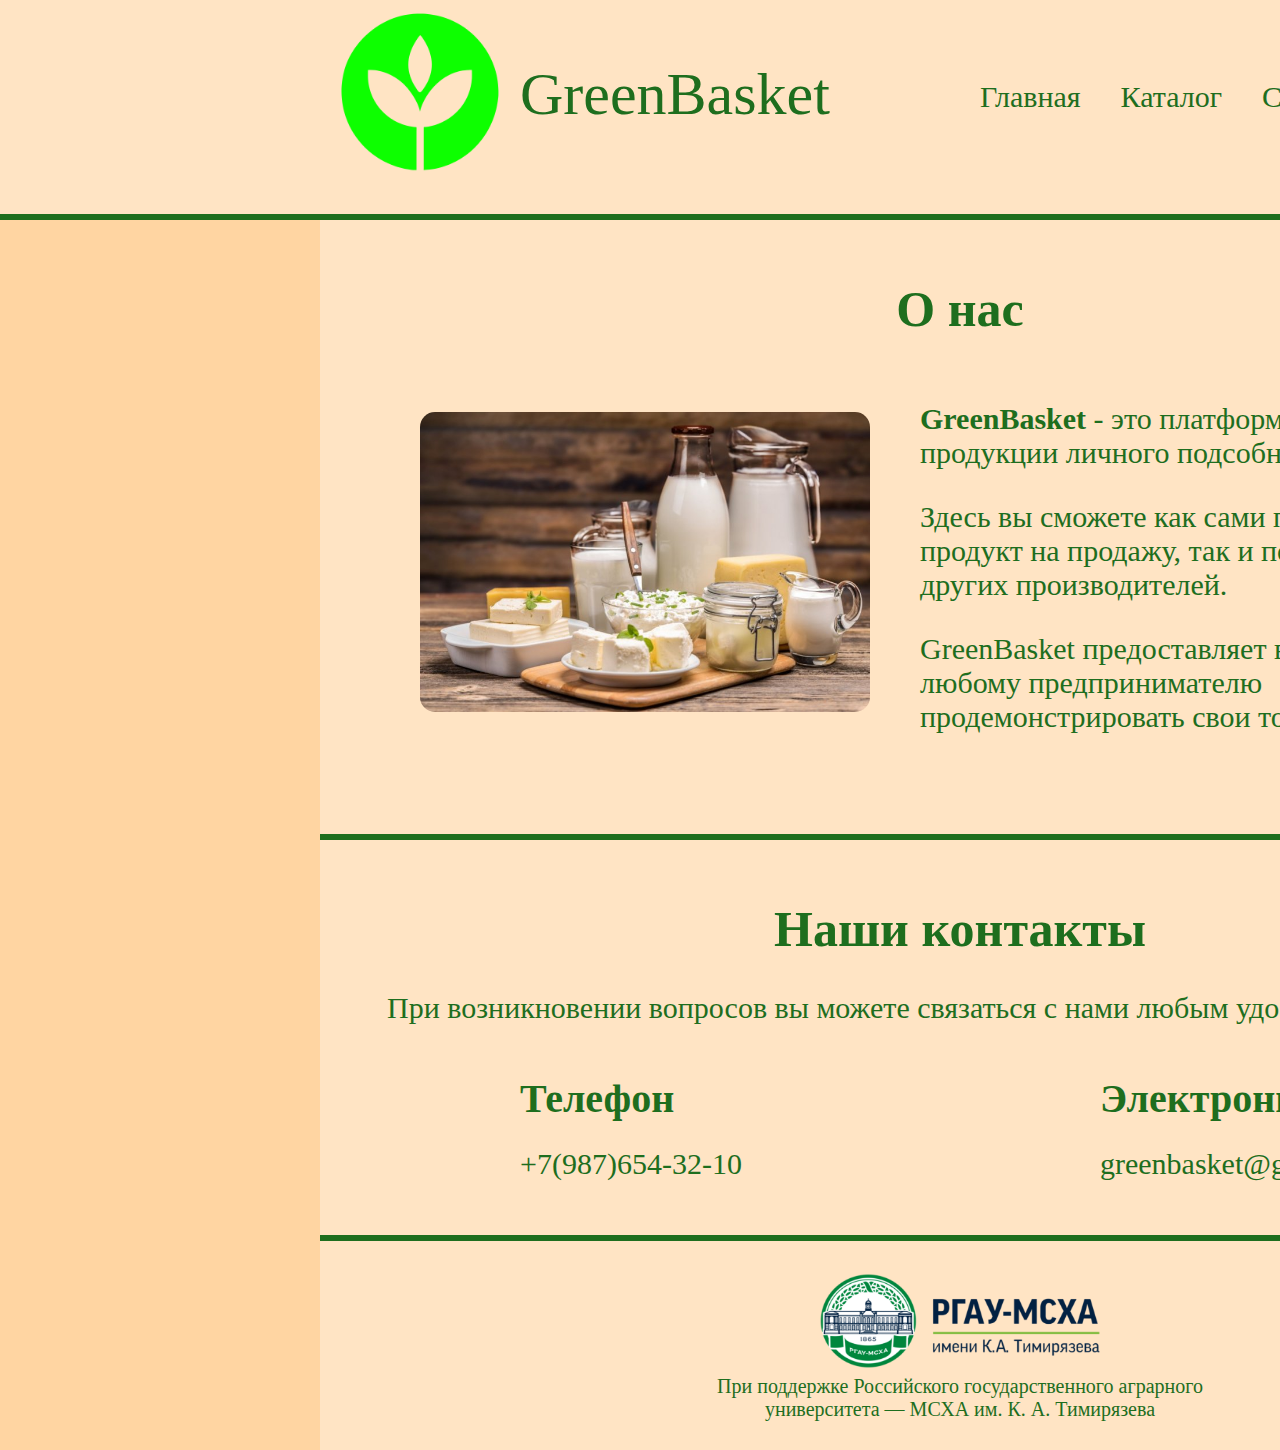
<file: index.html>
<!DOCTYPE html>
<html lang="en">
<head>
    <meta charset="UTF-8">
    <meta name="viewport" content="width=device-width, initial-scale=1.0">
    <title>GreenBasket</title>
    <link rel="stylesheet" href="style.css">
</head>
<body>
    <div class="headerback"></div>
    <div class="main">
        <header>
            <div class="header">
                <div class="logo">
                    <img class="logotype" src="image/greenbasket.png" alt="">
                </div>
                <p class="name">GreenBasket</p>
                <ul class="menu">
                    <li class="menuli"><a href="index.html">Главная</a></li>
                    <li class="menuli"><a href="goods.html">Каталог</a></li>
                    <li class="menuli"><a href="coop.html">Сотрудничество</a></li>
                </ul>
            </div>
            <hr class="headerhr">
        </header>
        <center><b><h1 class="about">О нас</h1></b></center>
        <div class="aboutblock">
            <img src="image/milk.jpg" alt="" class="milkimg">
            <div class="aboutp">
                <p style="padding-bottom: 30px;"><b>GreenBasket</b> - это платформа для реализации продукции личного подсобного хозяйства.</p>
                <p style="padding-bottom: 30px;">Здесь вы сможете как сами предложить свой продукт на продажу, так и посмотреть товары других производителей.</p>
                <p>GreenBasket предоставляет возможность любому предпринимателю продемонстрировать свои товары на сайте.</p>
            </div>
        </div>
        <hr>
        <center><b><h1 class="contacts">Наши контакты</h1></b></center>
        <center><p class="contactsp">При возникновении вопросов вы можете связаться с нами любым удобным вам способом</p></center>
        <div class="contactsblock">
            <div class="phone"><b><p style="font-size: 40px;">Телефон </p></b><p style="font-size: 30px; padding-top: 25px;">+7(987)654-32-10</p></div>
            <div class="email"><b><p style="font-size: 40px;">Электронная почта </p></b><p style="font-size: 30px; padding-top: 25px">greenbasket@gmail.com</p></div>
        </div>
        <hr class="footerhr">
        <footer>
            <center><img class="rgau" src="image/rgau.png" alt=""></center>
            <center><p class="rgau">При поддержке Российского государственного аграрного университета — МСХА им. К. А. Тимирязева</p></center>
        </footer>
    </div>
</body>
</html>
</file>
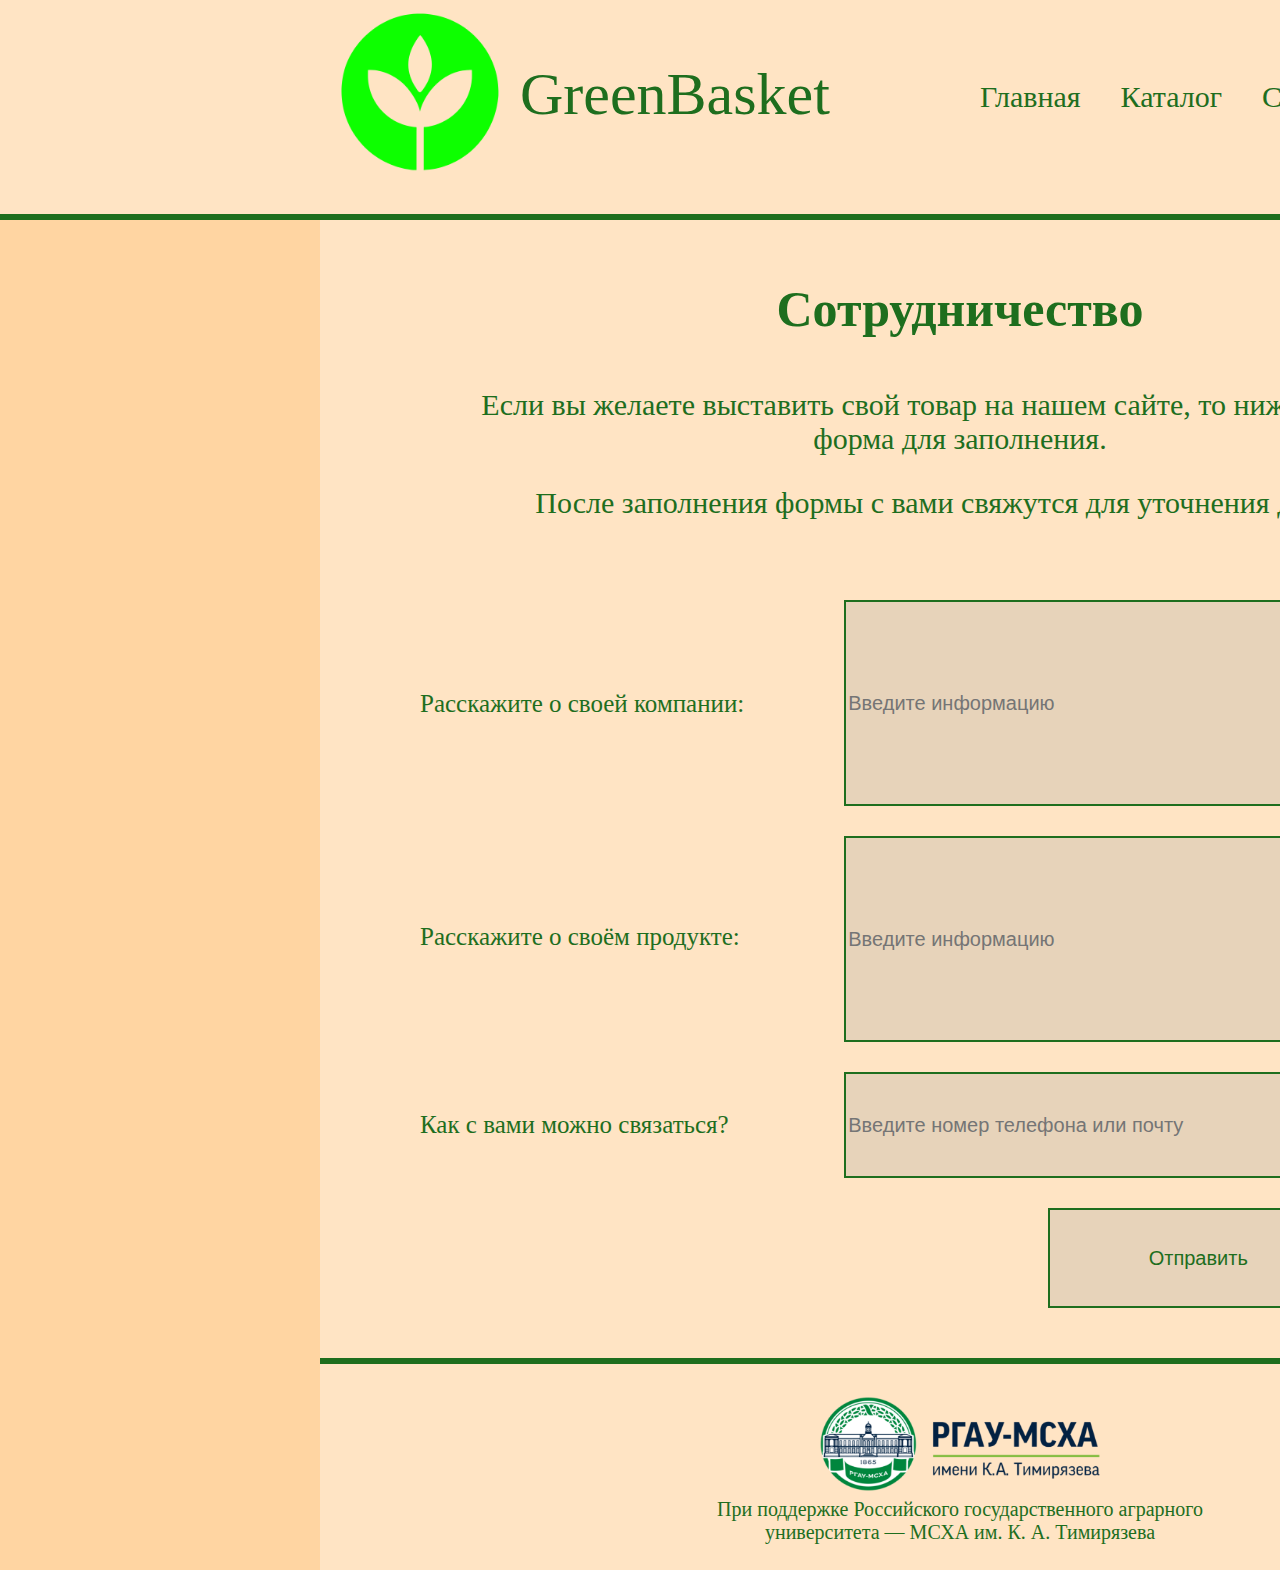
<file: coop.html>
<!DOCTYPE html>
<html lang="en">
<head>
    <meta charset="UTF-8">
    <meta name="viewport" content="width=device-width, initial-scale=1.0">
    <title>Сотрудничество</title>
    <link rel="stylesheet" href="style.css">
</head>
<body>
    <div class="headerback"></div>
    <div class="main2">
        <header>
            <div class="header">
                <div class="logo">
                    <img class="logotype" src="image/greenbasket.png" alt="">
                </div>
                <p class="name">GreenBasket</p>
                <ul class="menu">
                    <li class="menuli"><a href="index.html">Главная</a></li>
                    <li class="menuli"><a href="goods.html">Каталог</a></li>
                    <li class="menuli"><a href="coop.html">Сотрудничество</a></li>
                </ul>
            </div>
            <hr class="headerhr">
        </header>
        <center><b><h1 class="coop">Сотрудничество</h1></b></center>
        <center><p class="coopp">Если вы желаете выставить свой товар на нашем сайте, то ниже приведена форма для заполнения.</p></center>
        <center><p class="coopp">После заполнения формы с вами свяжутся для уточнения деталей.</p></center>
        <div class="inputblock">
            <div class="inputp">
                <p class="inputp">Расскажите о своей компании:</p>
                <p class="inputp">Расскажите о своём продукте:</p>
                <p class="inputpcontacts">Как с вами можно связаться?</p>
            </div>
            <div class="input">
                <input class="input" type="text" id="input1" placeholder="Введите информацию">
                <br>
                <input class="input" type="text" id="input2" placeholder="Введите информацию">
                <br>
                <input class="inputcontacts" type="text" id="input3" placeholder="Введите номер телефона или почту">
                <br>
                <center><button class="inputbutton" onclick="clearInputs()">Отправить</button></center>
            
                <script>
                    function clearInputs() {
                        document.getElementById("input1").value = "";
                        document.getElementById("input2").value = "";
                        document.getElementById("input3").value = "";
                    }
                </script>
            </div>
        </div>
        
        <hr class="footerhr">
        <footer>
            <center><img class="rgau" src="image/rgau.png" alt=""></center>
            <center><p class="rgau">При поддержке Российского государственного аграрного университета — МСХА им. К. А. Тимирязева</p></center>
        </footer>
    </div>
</body>
</html>
</file>
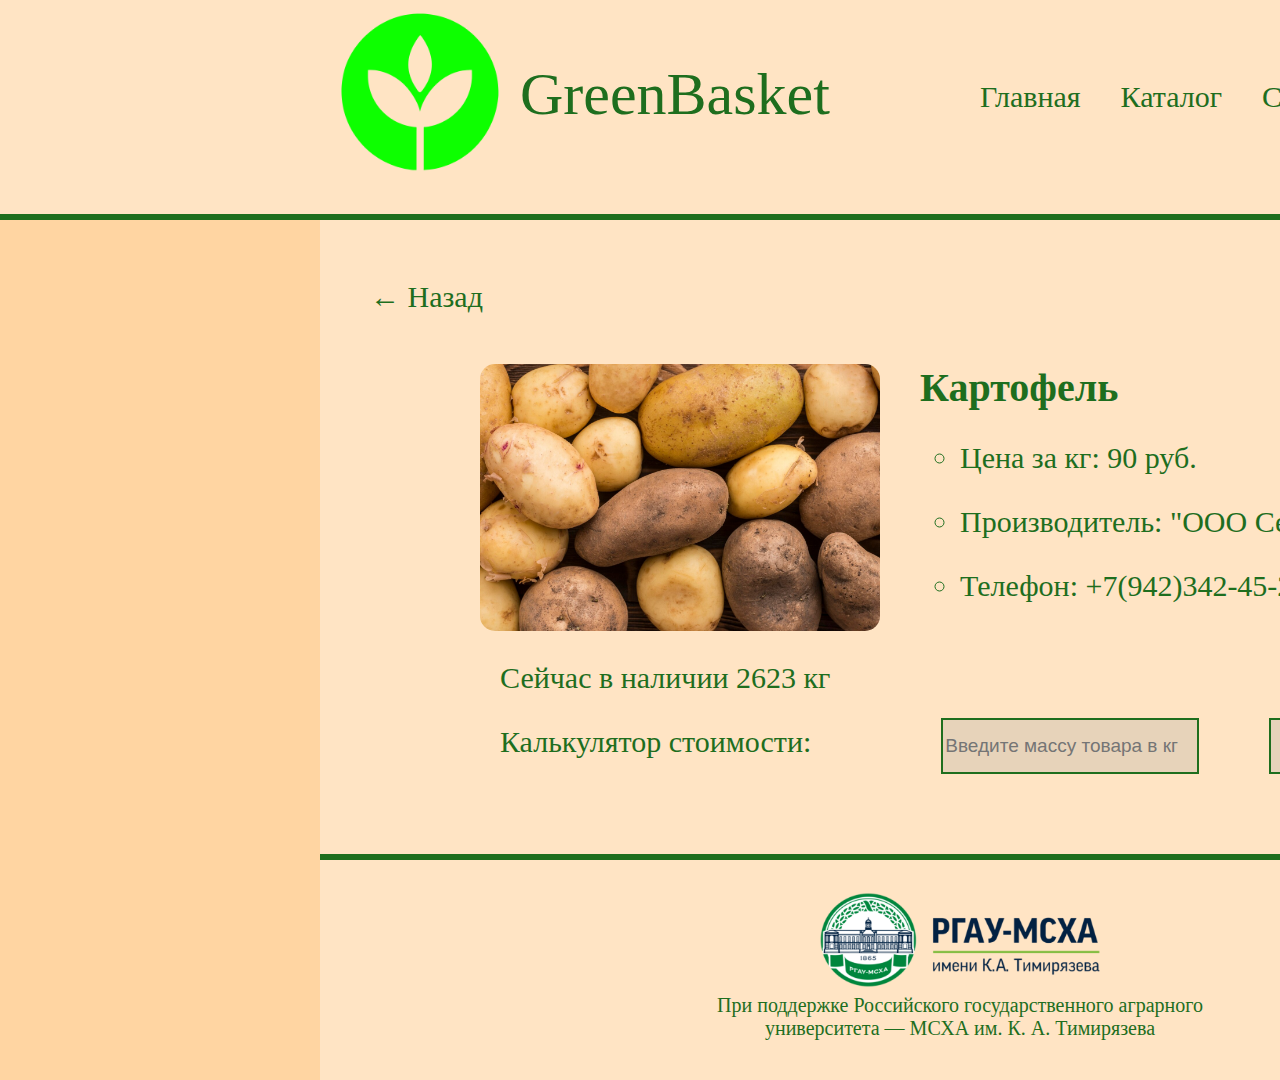
<file: good1.html>
<!DOCTYPE html>
<html lang="en">
<head>
    <meta charset="UTF-8">
    <meta name="viewport" content="width=device-width, initial-scale=1.0">
    <title>GreenBasket</title>
    <link rel="stylesheet" href="style.css">
    <script>
        function saveData() {
            var inputData = document.getElementById("input").value;
            if (inputData < 0 ) {
                alert("Введено некорректное значение");
            }
            if (inputData > 2623) {
                alert("Недостаточно товара на складе");
            }
            if ((inputData >= 0) & (inputData <= 2623)) {
                let count = inputData * 90;
                alert(`Стоимость ${inputData} кг товара равна ${count} руб.`);
            }
        }

    </script>
</head>
<body>
    <div class="headerback"></div>
    <div class="main4">
        <header>
            <div class="header">
                <div class="logo">
                    <img class="logotype" src="image/greenbasket.png" alt="">
                </div>
                <p class="name">GreenBasket</p>
                <ul class="menu">
                    <li class="menuli"><a href="index.html">Главная</a></li>
                    <li class="menuli"><a href="goods.html">Каталог</a></li>
                    <li class="menuli"><a href="coop.html">Сотрудничество</a></li>
                </ul>
            </div>
            <hr class="headerhr">
        </header>
        <a href="javascript:history.back ()" class="back">← Назад</a>
        <ul class="goodblock">
            <li class="goodblockimg">
                <img class="goodblockimg" src="image/patato.jpg" alt="">
            </li>
            <li>
                <div class="goodblocktext">
                    <h1 class="goodinfo">Картофель</h1>
                    <ul>
                        <li class="goodinfo">Цена за кг: 90 руб.</li>
                        <li class="goodinfo">Производитель: "ООО СелТорг"</li>
                        <li class="goodinfo">Телефон: +7(942)342-45-23</li>
                    </ul>
                </div>
            </li>
        </ul>
        <p class="count">Сейчас в наличии 2623 кг</p>
        <ul class="countlist">
            <li>Калькулятор стоимости:</li>
            <li><input class="inputcount" type="number" id="input" placeholder="Введите массу товара в кг"></li>
            <li><button class="buttoncount" onclick="saveData()">Посчитать</button></li>
        </ul>
        <hr class="footerhr">
        <footer>
            <center><img class="rgau" src="image/rgau.png" alt=""></center>
            <center><p class="rgau">При поддержке Российского государственного аграрного университета — МСХА им. К. А. Тимирязева</p></center>
        </footer>
    </div>
</body>
</html>
</file>
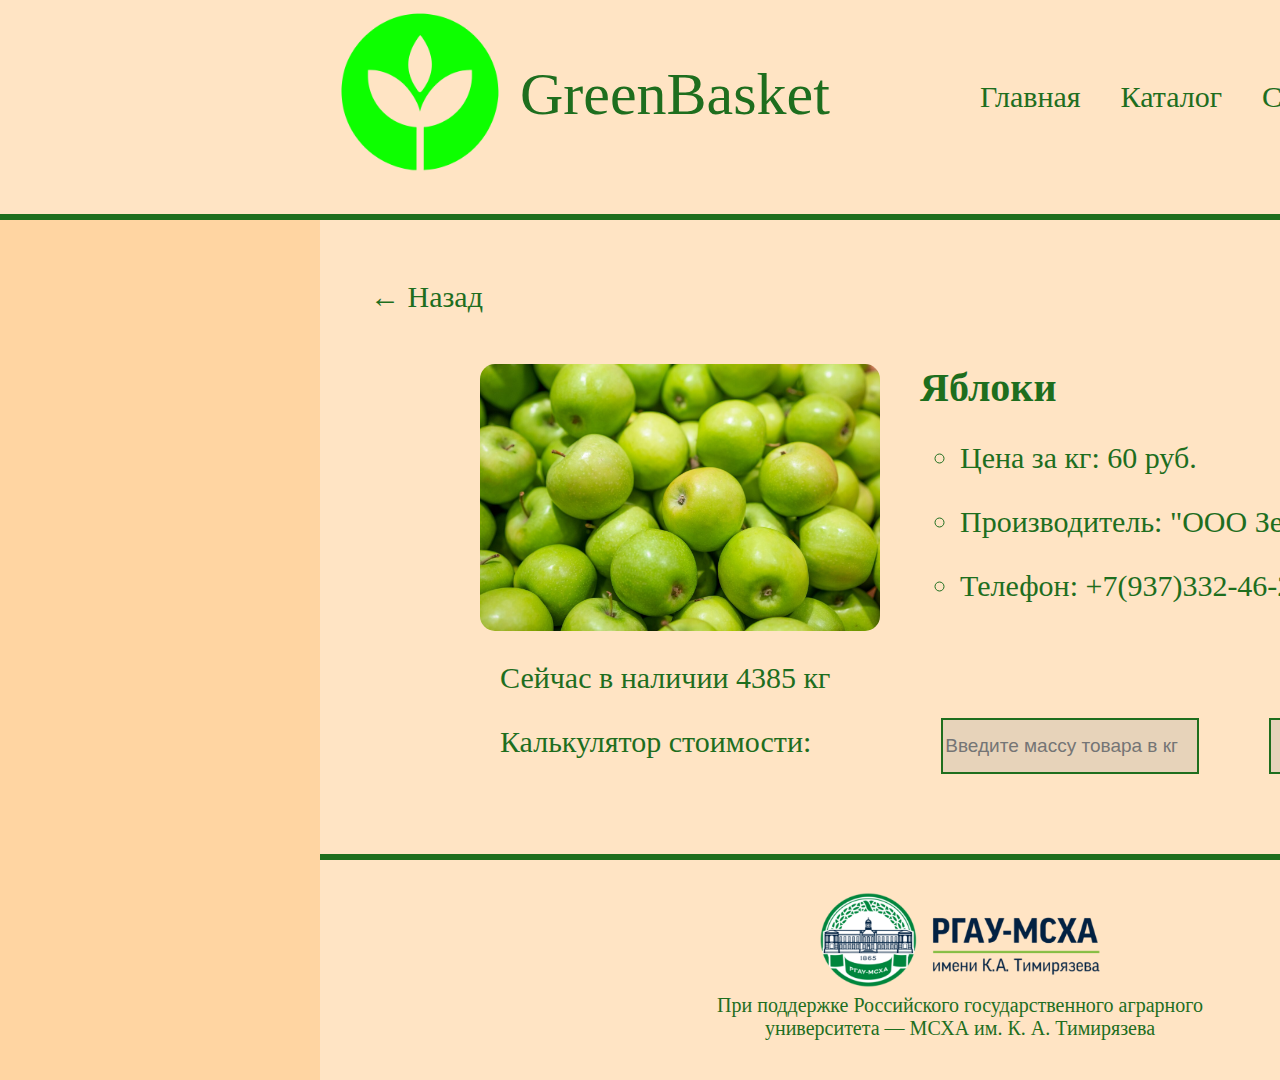
<file: good2.html>
<!DOCTYPE html>
<html lang="en">
<head>
    <meta charset="UTF-8">
    <meta name="viewport" content="width=device-width, initial-scale=1.0">
    <title>GreenBasket</title>
    <link rel="stylesheet" href="style.css">
    <script>
        function saveData() {
            var inputData = document.getElementById("input").value;
            if (inputData < 0) {
                alert("Введено некорректное значение");
            }
            if (inputData > 4385) {
                alert("Недостаточно товара на складе");
            }
            if ((inputData >= 0) & (inputData <= 4385)) {
                let count = inputData * 60;
                alert(`Стоимость ${inputData} кг товара равна ${count} руб.`);
            }
        }

    </script>
</head>
<body>
    <div class="headerback"></div>
    <div class="main4">
        <header>
            <div class="header">
                <div class="logo">
                    <img class="logotype" src="image/greenbasket.png" alt="">
                </div>
                <p class="name">GreenBasket</p>
                <ul class="menu">
                    <li class="menuli"><a href="index.html">Главная</a></li>
                    <li class="menuli"><a href="goods.html">Каталог</a></li>
                    <li class="menuli"><a href="coop.html">Сотрудничество</a></li>
                </ul>
            </div>
            <hr class="headerhr">
        </header>
        <a href="javascript:history.back ()" class="back">← Назад</a>
        <ul class="goodblock">
            <li class="goodblockimg">
                <img class="goodblockimg" src="image/apples.jpg" alt="">
            </li>
            <li>
                <div class="goodblocktext">
                    <h1 class="goodinfo">Яблоки</h1>
                    <ul>
                        <li class="goodinfo">Цена за кг: 60 руб.</li>
                        <li class="goodinfo">Производитель: "ООО ЗелПродукт"</li>
                        <li class="goodinfo">Телефон: +7(937)332-46-21</li>
                    </ul>
                </div>
            </li>
        </ul>
        <p class="count">Сейчас в наличии 4385 кг</p>
        <ul class="countlist">
            <li>Калькулятор стоимости:</li>
            <li><input class="inputcount" type="number" id="input" placeholder="Введите массу товара в кг"></li>
            <li><button class="buttoncount" onclick="saveData()">Посчитать</button></li>
        </ul>
        <hr class="footerhr">
        <footer>
            <center><img class="rgau" src="image/rgau.png" alt=""></center>
            <center><p class="rgau">При поддержке Российского государственного аграрного университета — МСХА им. К. А. Тимирязева</p></center>
        </footer>
    </div>
</body>
</html>
</file>
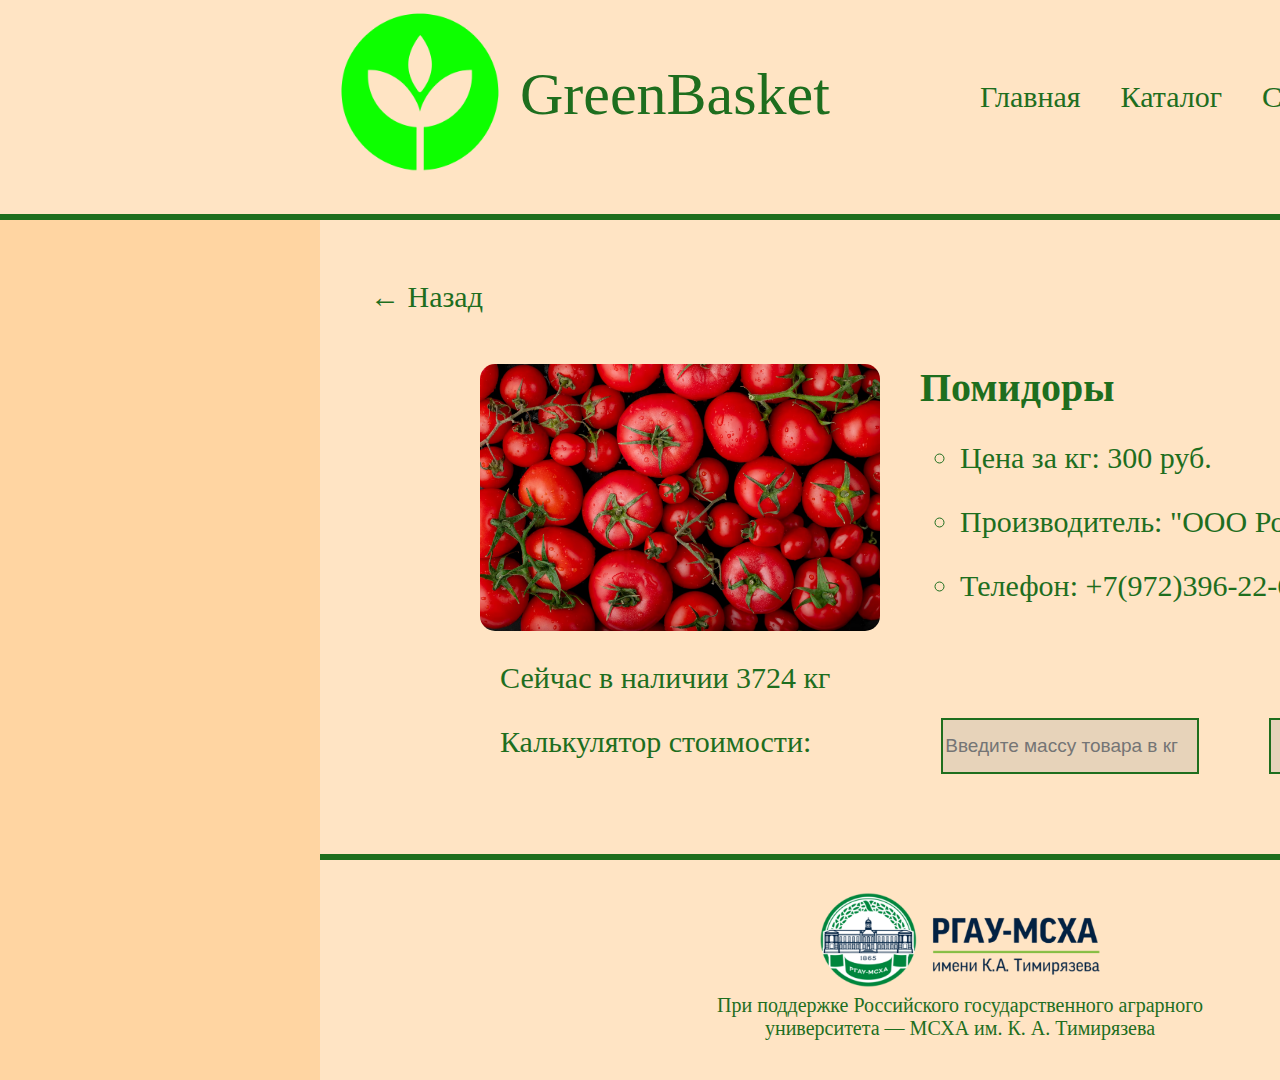
<file: good3.html>
<!DOCTYPE html>
<html lang="en">
<head>
    <meta charset="UTF-8">
    <meta name="viewport" content="width=device-width, initial-scale=1.0">
    <title>GreenBasket</title>
    <link rel="stylesheet" href="style.css">
    <script>
        function saveData() {
            var inputData = document.getElementById("input").value;
            if (inputData < 0) {
                alert("Введено некорректное значение");
            }
            if (inputData > 3724) {
                alert("Недостаточно товара на складе");
            }
            if ((inputData >= 0) & (inputData <= 3724)) {
                let count = inputData * 300;
                alert(`Стоимость ${inputData} кг товара равна ${count} руб.`);
            }
        }

    </script>
</head>
<body>
    <div class="headerback"></div>
    <div class="main4">
        <header>
            <div class="header">
                <div class="logo">
                    <img class="logotype" src="image/greenbasket.png" alt="">
                </div>
                <p class="name">GreenBasket</p>
                <ul class="menu">
                    <li class="menuli"><a href="index.html">Главная</a></li>
                    <li class="menuli"><a href="goods.html">Каталог</a></li>
                    <li class="menuli"><a href="coop.html">Сотрудничество</a></li>
                </ul>
            </div>
            <hr class="headerhr">
        </header>
        <a href="javascript:history.back ()" class="back">← Назад</a>
        <ul class="goodblock">
            <li class="goodblockimg">
                <img class="goodblockimg" src="image/tomatoes.avif" alt="">
            </li>
            <li>
                <div class="goodblocktext">
                    <h1 class="goodinfo">Помидоры</h1>
                    <ul>
                        <li class="goodinfo">Цена за кг: 300 руб.</li>
                        <li class="goodinfo">Производитель: "ООО РосОвощи"</li>
                        <li class="goodinfo">Телефон: +7(972)396-22-63</li>
                    </ul>
                </div>
            </li>
        </ul>
        <p class="count">Сейчас в наличии 3724 кг</p>
        <ul class="countlist">
            <li>Калькулятор стоимости:</li>
            <li><input class="inputcount" type="number" id="input" placeholder="Введите массу товара в кг"></li>
            <li><button class="buttoncount" onclick="saveData()">Посчитать</button></li>
        </ul>
        <hr class="footerhr">
        <footer>
            <center><img class="rgau" src="image/rgau.png" alt=""></center>
            <center><p class="rgau">При поддержке Российского государственного аграрного университета — МСХА им. К. А. Тимирязева</p></center>
        </footer>
    </div>
</body>
</html>
</file>
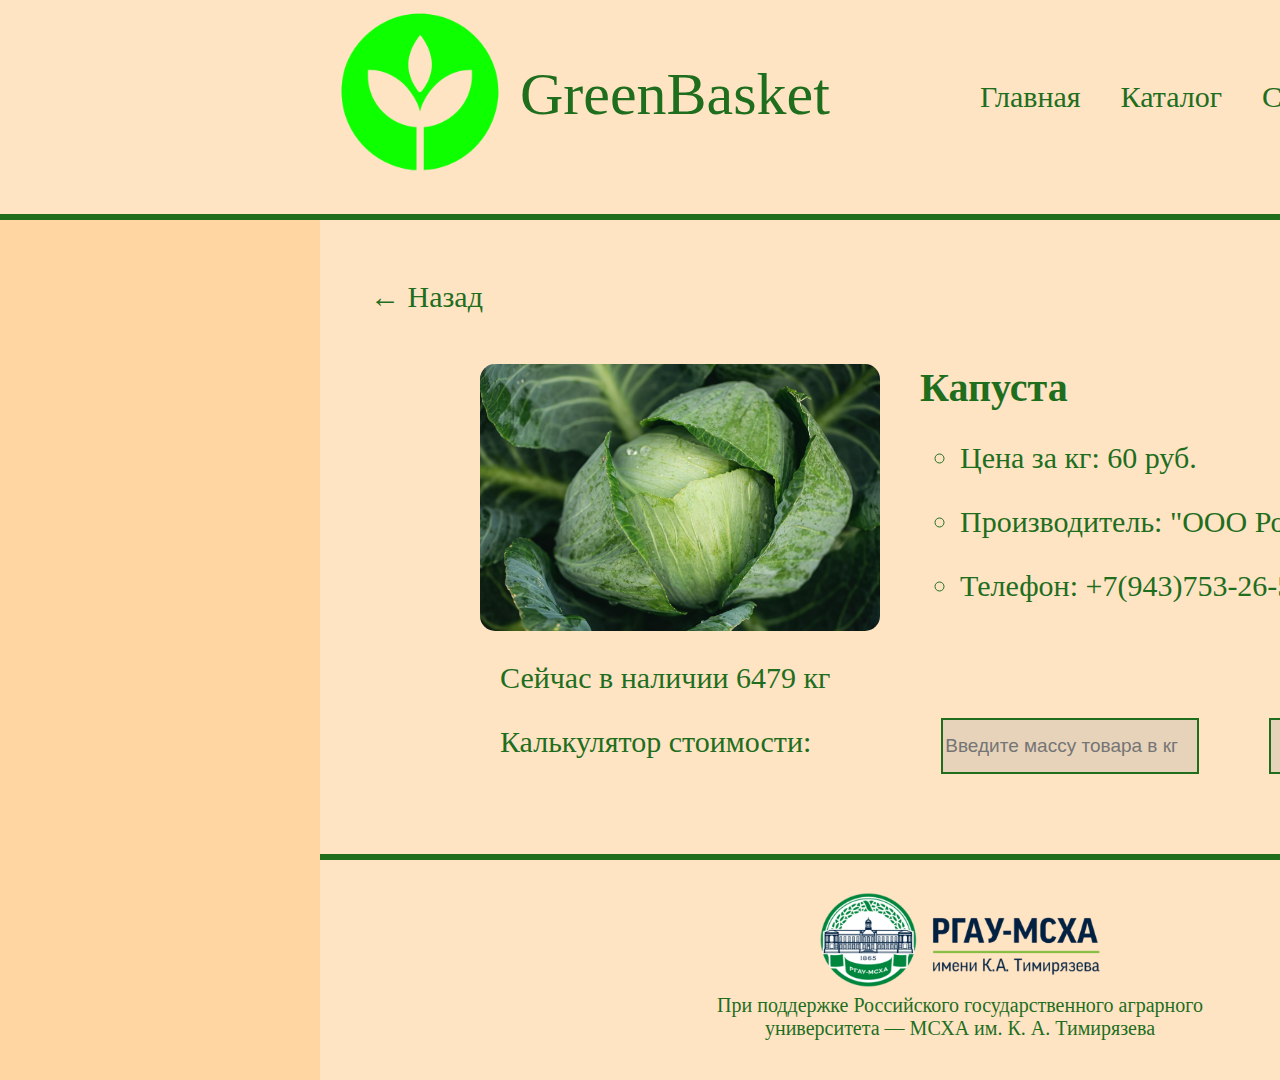
<file: good4.html>
<!DOCTYPE html>
<html lang="en">
<head>
    <meta charset="UTF-8">
    <meta name="viewport" content="width=device-width, initial-scale=1.0">
    <title>GreenBasket</title>
    <link rel="stylesheet" href="style.css">
    <script>
        function saveData() {
            var inputData = document.getElementById("input").value;
            if (inputData < 0) {
                alert("Введено некорректное значение");
            }
            if (inputData > 6479) {
                alert("Недостаточно товара на складе");
            }
            if ((inputData >= 0) & (inputData <= 6479)) {
                let count = inputData * 60;
                alert(`Стоимость ${inputData} кг товара равна ${count} руб.`);
            }
        }

    </script>
</head>
<body>
    <div class="headerback"></div>
    <div class="main4">
        <header>
            <div class="header">
                <div class="logo">
                    <img class="logotype" src="image/greenbasket.png" alt="">
                </div>
                <p class="name">GreenBasket</p>
                <ul class="menu">
                    <li class="menuli"><a href="index.html">Главная</a></li>
                    <li class="menuli"><a href="goods.html">Каталог</a></li>
                    <li class="menuli"><a href="coop.html">Сотрудничество</a></li>
                </ul>
            </div>
            <hr class="headerhr">
        </header>
        <a href="javascript:history.back ()" class="back">← Назад</a>
        <ul class="goodblock">
            <li class="goodblockimg">
                <img class="goodblockimg" src="image/cabbage.jpg" alt="">
            </li>
            <li>
                <div class="goodblocktext">
                    <h1 class="goodinfo">Капуста</h1>
                    <ul>
                        <li class="goodinfo">Цена за кг: 60 руб.</li>
                        <li class="goodinfo">Производитель: "ООО РосОвощи"</li>
                        <li class="goodinfo">Телефон: +7(943)753-26-56</li>
                    </ul>
                </div>
            </li>
        </ul>
        <p class="count">Сейчас в наличии 6479 кг</p>
        <ul class="countlist">
            <li>Калькулятор стоимости:</li>
            <li><input class="inputcount" type="number" id="input" placeholder="Введите массу товара в кг"></li>
            <li><button class="buttoncount" onclick="saveData()">Посчитать</button></li>
        </ul>
        <hr class="footerhr">
        <footer>
            <center><img class="rgau" src="image/rgau.png" alt=""></center>
            <center><p class="rgau">При поддержке Российского государственного аграрного университета — МСХА им. К. А. Тимирязева</p></center>
        </footer>
    </div>
</body>
</html>
</file>
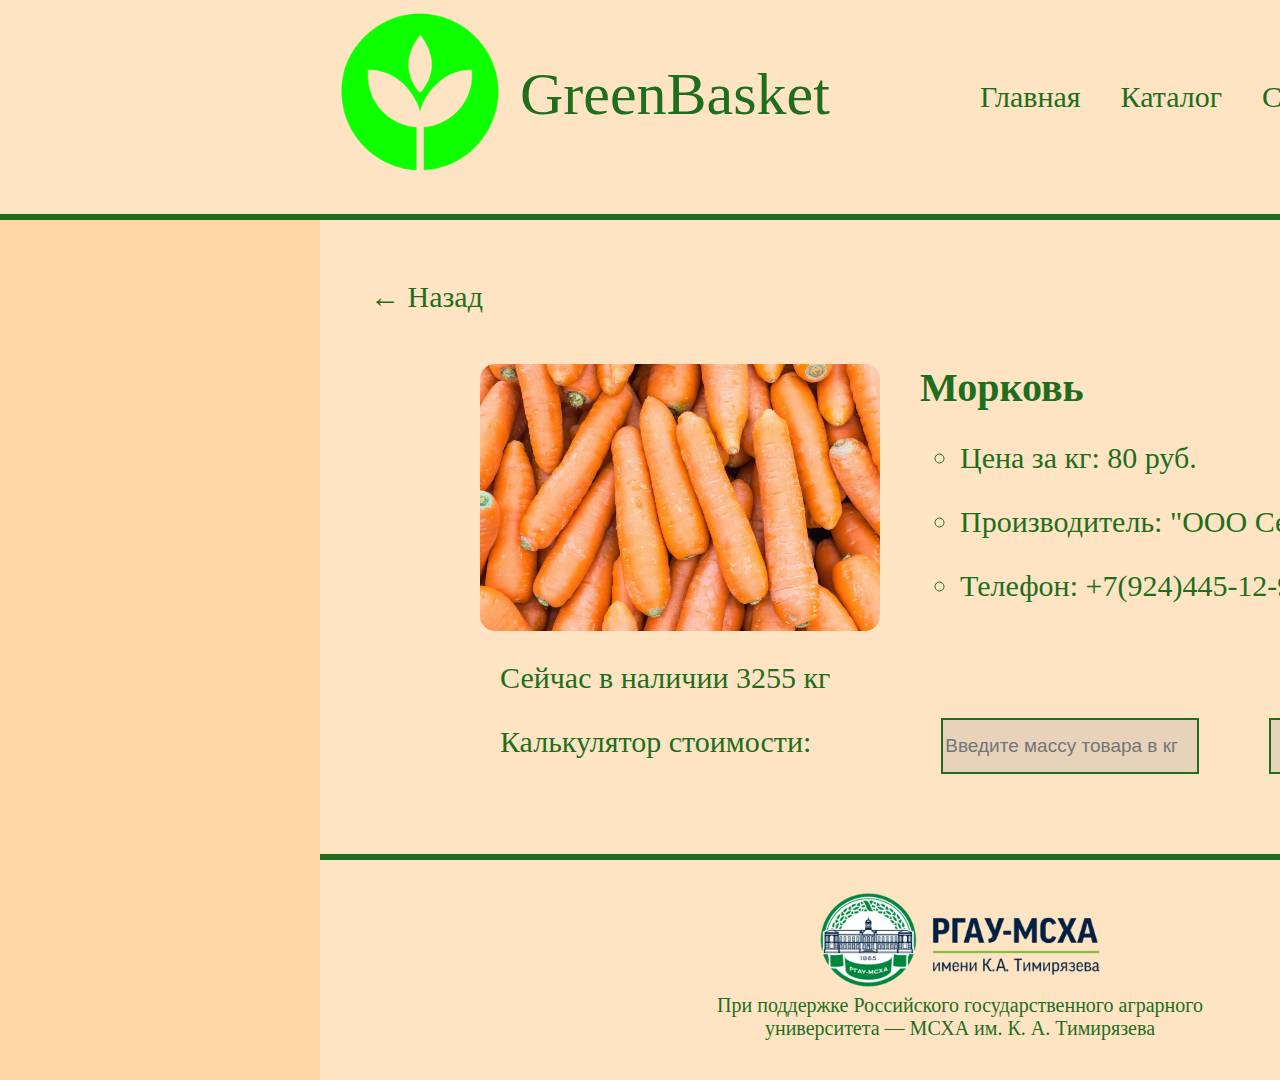
<file: good5.html>
<!DOCTYPE html>
<html lang="en">
<head>
    <meta charset="UTF-8">
    <meta name="viewport" content="width=device-width, initial-scale=1.0">
    <title>GreenBasket</title>
    <link rel="stylesheet" href="style.css">
    <script>
        function saveData() {
            var inputData = document.getElementById("input").value;
            if (inputData < 0) {
                alert("Введено некорректное значение");
            }
            if (inputData > 3255) {
                alert("Недостаточно товара на складе");
            }
            if ((inputData >= 0) & (inputData <= 3255)) {
                let count = inputData * 80;
                alert(`Стоимость ${inputData} кг товара равна ${count} руб.`);
            }
        }

    </script>
</head>
<body>
    <div class="headerback"></div>
    <div class="main4">
        <header>
            <div class="header">
                <div class="logo">
                    <img class="logotype" src="image/greenbasket.png" alt="">
                </div>
                <p class="name">GreenBasket</p>
                <ul class="menu">
                    <li class="menuli"><a href="index.html">Главная</a></li>
                    <li class="menuli"><a href="goods.html">Каталог</a></li>
                    <li class="menuli"><a href="coop.html">Сотрудничество</a></li>
                </ul>
            </div>
            <hr class="headerhr">
        </header>
        <a href="javascript:history.back ()" class="back">← Назад</a>
        <ul class="goodblock">
            <li class="goodblockimg">
                <img class="goodblockimg" src="image/carrot.jpg" alt="">
            </li>
            <li>
                <div class="goodblocktext">
                    <h1 class="goodinfo">Морковь</h1>
                    <ul>
                        <li class="goodinfo">Цена за кг: 80 руб.</li>
                        <li class="goodinfo">Производитель: "ООО СелТорг"</li>
                        <li class="goodinfo">Телефон: +7(924)445-12-93</li>
                    </ul>
                </div>
            </li>
        </ul>
        <p class="count">Сейчас в наличии 3255 кг</p>
        <ul class="countlist">
            <li>Калькулятор стоимости:</li>
            <li><input class="inputcount" type="number" id="input" placeholder="Введите массу товара в кг"></li>
            <li><button class="buttoncount" onclick="saveData()">Посчитать</button></li>
        </ul>
        <hr class="footerhr">
        <footer>
            <center><img class="rgau" src="image/rgau.png" alt=""></center>
            <center><p class="rgau">При поддержке Российского государственного аграрного университета — МСХА им. К. А. Тимирязева</p></center>
        </footer>
    </div>
</body>
</html>
</file>
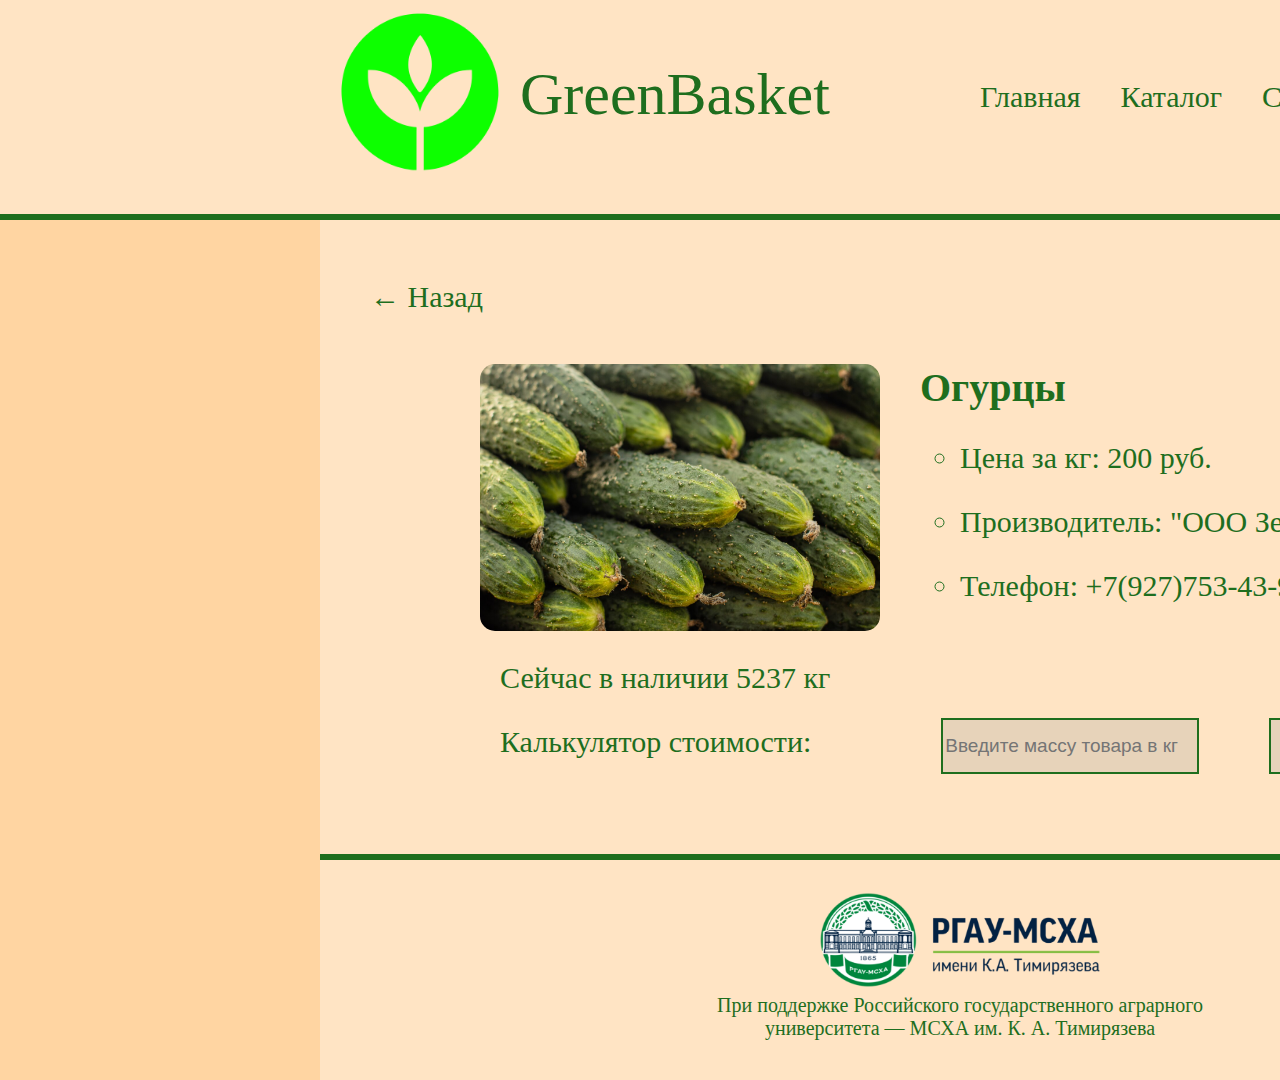
<file: good6.html>
<!DOCTYPE html>
<html lang="en">
<head>
    <meta charset="UTF-8">
    <meta name="viewport" content="width=device-width, initial-scale=1.0">
    <title>GreenBasket</title>
    <link rel="stylesheet" href="style.css">
    <script>
        function saveData() {
            var inputData = document.getElementById("input").value;
            if (inputData < 0) {
                alert("Введено некорректное значение");
            }
            if (inputData > 5237) {
                alert("Недостаточно товара на складе");
            }
            if ((inputData >= 0) & (inputData <= 5237)) {
                let count = inputData * 200;
                alert(`Стоимость ${inputData} кг товара равна ${count} руб.`);
            }
        }

    </script>
</head>
<body>
    <div class="headerback"></div>
    <div class="main4">
        <header>
            <div class="header">
                <div class="logo">
                    <img class="logotype" src="image/greenbasket.png" alt="">
                </div>
                <p class="name">GreenBasket</p>
                <ul class="menu">
                    <li class="menuli"><a href="index.html">Главная</a></li>
                    <li class="menuli"><a href="goods.html">Каталог</a></li>
                    <li class="menuli"><a href="coop.html">Сотрудничество</a></li>
                </ul>
            </div>
            <hr class="headerhr">
        </header>
        <a href="javascript:history.back ()" class="back">← Назад</a>
        <ul class="goodblock">
            <li class="goodblockimg">
                <img class="goodblockimg" src="image/cucumbers.jpg" alt="">
            </li>
            <li>
                <div class="goodblocktext">
                    <h1 class="goodinfo">Огурцы</h1>
                    <ul>
                        <li class="goodinfo">Цена за кг: 200 руб.</li>
                        <li class="goodinfo">Производитель: "ООО ЗелПродукт"</li>
                        <li class="goodinfo">Телефон: +7(927)753-43-95</li>
                    </ul>
                </div>
            </li>
        </ul>
        <p class="count">Сейчас в наличии 5237 кг</p>
        <ul class="countlist">
            <li>Калькулятор стоимости:</li>
            <li><input class="inputcount" type="number" id="input" placeholder="Введите массу товара в кг"></li>
            <li><button class="buttoncount" onclick="saveData()">Посчитать</button></li>
        </ul>
        <hr class="footerhr">
        <footer>
            <center><img class="rgau" src="image/rgau.png" alt=""></center>
            <center><p class="rgau">При поддержке Российского государственного аграрного университета — МСХА им. К. А. Тимирязева</p></center>
        </footer>
    </div>
</body>
</html>
</file>
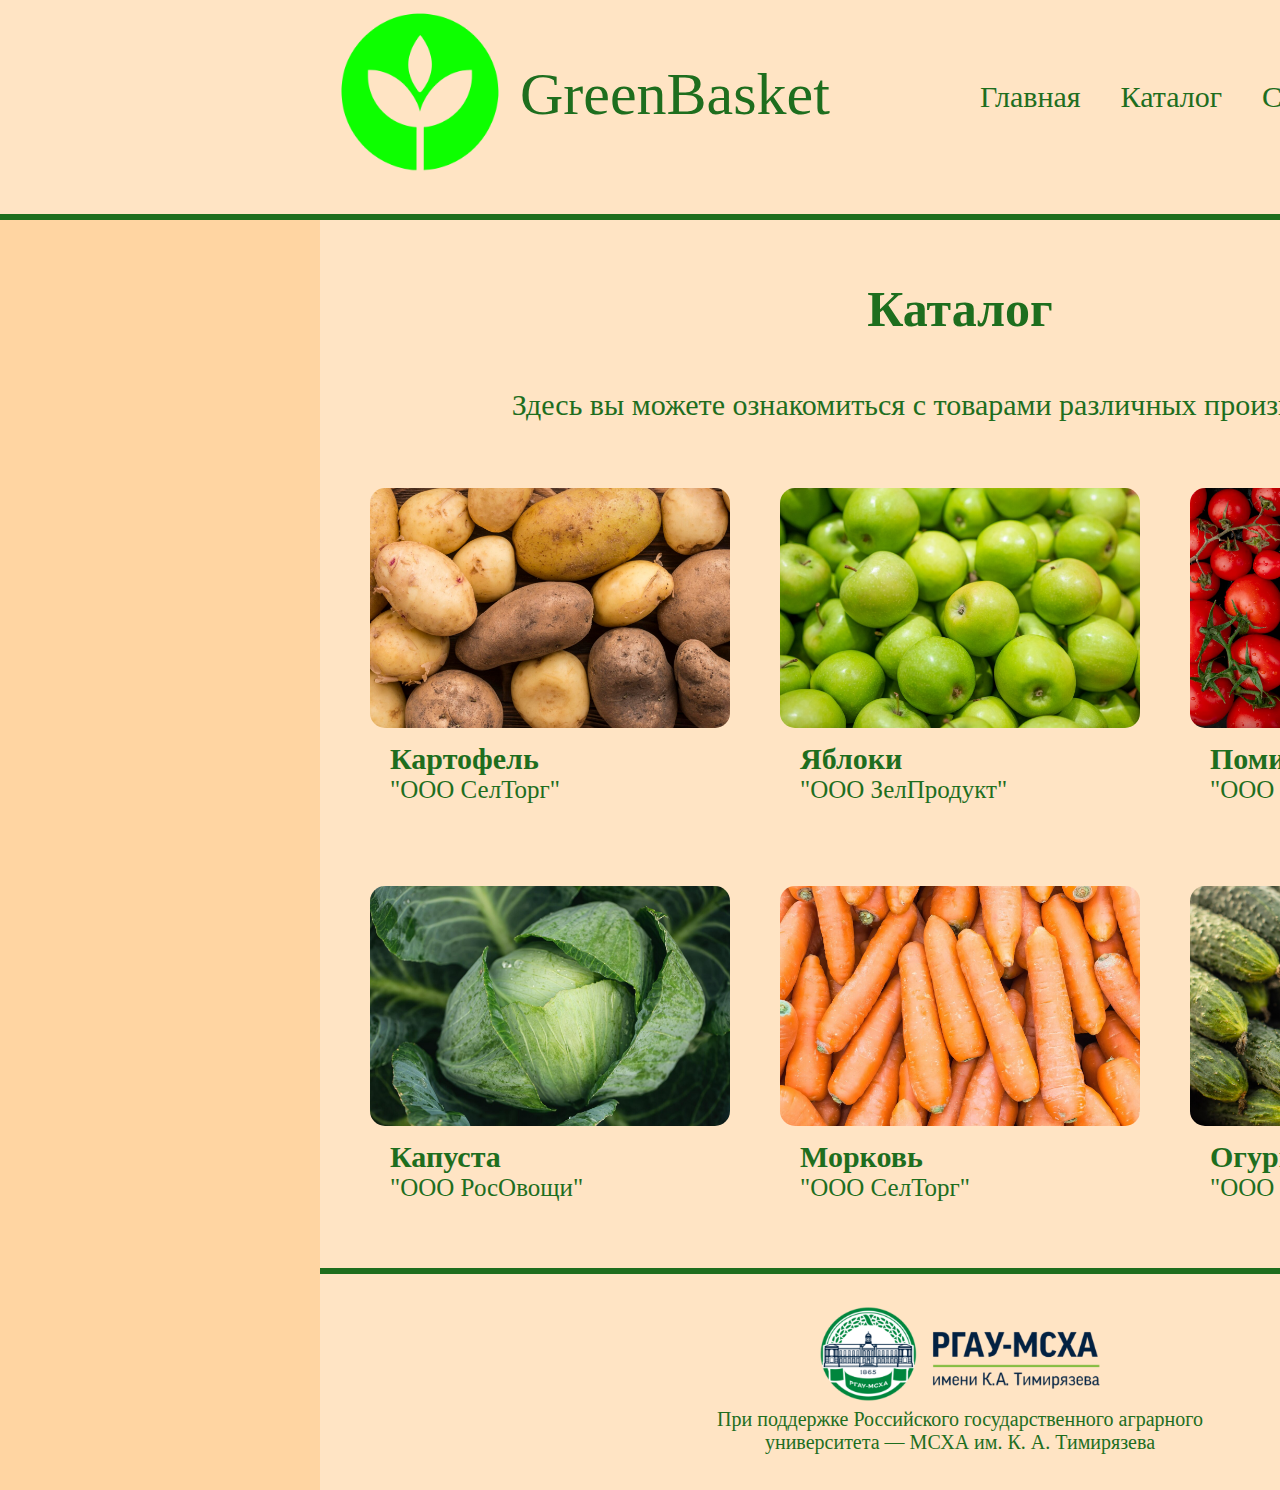
<file: goods.html>
<!DOCTYPE html>
<html lang="en">
<head>
    <meta charset="UTF-8">
    <meta name="viewport" content="width=device-width, initial-scale=1.0">
    <title>GreenBasket</title>
    <link rel="stylesheet" href="style.css">
</head>
<body>
    <div class="headerback"></div>
    <div class="main3">
        <header>
            <div class="header">
                <div class="logo">
                    <img class="logotype" src="image/greenbasket.png" alt="">
                </div>
                <p class="name">GreenBasket</p>
                <ul class="menu">
                    <li class="menuli"><a href="index.html">Главная</a></li>
                    <li class="menuli"><a href="goods.html">Каталог</a></li>
                    <li class="menuli"><a href="coop.html">Сотрудничество</a></li>
                </ul>
            </div>
            <hr class="headerhr">
        </header>
        <center><h1 class="goods">Каталог</h1></center>
        <center><p class="goodsinfo">Здесь вы можете ознакомиться с товарами различных производителей</p></center>
        <ul class="goodslist">
            <li class="goodli"><a href="good1.html"><div class="anygood">
                <img class="goodimg" src="image/patato.jpg" alt="">
                <b><p class="goodp">Картофель</p></b>
                <p class="goodproducer">"ООО СелТорг"</p>
            </div></a></li>
            <li class="goodli"><a href="good2.html"><div class="anygood">
                <img class="goodimg" src="image/apples.jpg" alt="">
                <b><p class="goodp">Яблоки</p></b>
                <p class="goodproducer">"ООО ЗелПродукт"</p>
            </div></a></li>
            <li class="goodli"><a href="good3.html"><div class="anygood">
                <img class="goodimg" src="image/tomatoes.avif" alt="">
                <b><p class="goodp">Помидоры</p></b>
                <p class="goodproducer">"ООО РосОвощи"</p>
            </div></a></li>
        </ul>
        <ul class="goodslist">
            <li class="goodli"><a href="good4.html"><div class="anygood">
                <img class="goodimg" src="image/cabbage.jpg" alt="">
                <b><p class="goodp">Капуста</p></b>
                <p class="goodproducer">"ООО РосОвощи"</p>
            </div></a></li>
            <li class="goodli"><a href="good5.html"><div class="anygood">
                <img class="goodimg" src="image/carrot.jpg" alt="">
                <b><p class="goodp">Морковь</p></b>
                <p class="goodproducer">"ООО СелТорг"</p>
            </div></a></li>
            <li class="goodli"><a href="good6.html"><div class="anygood">
                <img class="goodimg" src="image/cucumbers.jpg" alt="">
                <b><p class="goodp">Огурцы</p></b>
                <p class="goodproducer">"ООО ЗелПродукт"</p>
            </div></a></li>
        </ul>
        <hr class="footerhr">
        <footer>
            <center><img class="rgau" src="image/rgau.png" alt=""></center>
            <center><p class="rgau">При поддержке Российского государственного аграрного университета — МСХА им. К. А. Тимирязева</p></center>
        </footer>
    </div>
</body>
</html>
</file>
<file: style.css>
body{
    width: 1920px;
    margin: 0;
    background-color: rgb(255, 213, 162);
}
.main{
    width: 1280px;
    height: 1450px;
    margin: auto;
    background-color: bisque;
    position: relative;
    
}
p{
    margin: 0;
}
.headerback{
    background-color: bisque;
    height: 215px;
    width: 1920px;
    position: absolute;
}
.logo{
    margin-left: auto;
    margin-right: auto;
}
.logotype{
    width: 200px;
    height: 200px;
    
}
.header{
    display: inline-flex;
}
.name{
    font-size: 60px;
    color: rgb(30, 110, 30);
    margin-top: 60px;
    margin-bottom: 60px;
}
.menu{
    display: inline-flex;
    text-decoration-line: none;
    list-style-type: none;
    font-size: 30px;
    padding-top: 50px;
    padding-left: 150px;
}
.menuli{
    padding-right: 40px;
}
a{
    text-decoration-line: none;
    color: rgb(30, 110, 30);
}
a:hover{
    color: rgb(44, 156, 44);
}
hr{
    border-color: rgb(30, 110, 30);
    border-width: 3px;
    border-style: solid;
    margin-top: 100px;
    margin-bottom: 60px;
}
.headerhr{
    width: 1920px;
    margin-left: -320px;
    border-left: 0;
    border-right: 0;
    margin-top: 10px;
}
.footerhr{
    margin-top: 50px;
    margin-bottom: 30px;
}
.about{
    font-size: 50px;
    color: rgb(30, 110, 30);
}
.aboutblock{
    display: inline-flex;
    margin-left: 100px;
    margin-top: 30px;
}
.milkimg{
    margin-top: 10px;
    height: 300px;
    border-radius: 15px;
}
.aboutp{
    font-size: 30px;
    color: rgb(30, 110, 30);
    margin-left: 50px;
    width: 600px;
}

.contacts{
    font-size: 50px;
    color: rgb(30, 110, 30);
}
.contactsp{
    font-size: 30px;
    color: rgb(30, 110, 30);
    margin-top: 30px;
}
.contactsblock{
    display: inline-flex;
    color: rgb(30, 110, 30);
    margin-top: 50px;
}
.phone{
    margin: 0;
    margin-left: 200px;
    height: 110px;
    width: 230px;
}
.email{
    margin-top: 0;
    margin-left: 350px;
    height: 110px;
    width: 400px;
}
img.rgau{
    height: 100px;
}
p.rgau{
    font-size: 20px;
    color: rgb(30, 110, 30);
    width: 600px;
}



.main2{
    width: 1280px;
    height: 1570px;
    margin: auto;
    background-color: bisque;
    position: relative;
    
}
.coop{
    font-size: 50px;
    color: rgb(30, 110, 30);
    margin-bottom: 50px;
}
.coopp{
    margin-bottom: 30px;
    font-size: 30px;
    color: rgb(30, 110, 30);
    width: 1000px;
}
.inputblock{
    display: inline-flex;
}
div.inputp{
    margin-left: 100px;
    margin-top: 140px;
}
p.inputp{
    margin-bottom: 205px;
    font-size: 25px;
    color: rgb(30, 110, 30);
}
.inputpcontacts{
    margin-top: -45px;
    font-size: 25px;
    color: rgb(30, 110, 30);
}
div.input{
    margin-left: 100px;
    margin-top: 50px;
}
input.input{
    height: 200px;
    width: 700px;
    margin-bottom: 30px;
    background-color: rgb(231, 211, 186);
    border-color: rgb(30, 110, 30);
    border-style: solid;
    color: rgb(30, 110, 30);
    font-size: 20px;
}
.inputcontacts{
    height: 100px;
    width: 700px;
    margin-bottom: 30px;
    background-color: rgb(231, 211, 186);
    border-color: rgb(30, 110, 30);
    border-style: solid;
    color: rgb(30, 110, 30);
    font-size: 20px;
}
.inputbutton{
    height: 100px;
    width: 300px;
    background-color: rgb(231, 211, 186);
    border-color: rgb(30, 110, 30);
    border-style: solid;
    color: rgb(30, 110, 30);
    font-size: 20px;
}
.inputbutton:hover{
    background-color: rgb(228, 198, 161);
}


.goods{
    font-size: 50px;
    color: rgb(30, 110, 30);
    margin-bottom: 50px;
}
.goodsinfo{
    font-size: 30px;
    color: rgb(30, 110, 30);
}
.goodslist{
    display: inline-flex;
    text-decoration-line: none;
    list-style-type: none;
    padding-top: 50px;
    padding-left: 0;
}
.goodli{
    padding-left: 50px;
}
.anygood{
    width: 360px;
}
.goodimg{
    width: 360px;
    border-radius: 15px;
}
.goodp{
    font-size: 30px;
    padding-top: 10px;
    padding-left: 20px;
}
.goodproducer{
    font-size: 25px;
    padding-left: 20px;
}
.main3{
    width: 1280px;
    height: 1490px;
    margin: auto;
    background-color: #ffe4c4;
    position: relative;
}


.main4{
    width: 1280px;
    height: 1080px;
    margin: auto;
    background-color: bisque;
    position: relative;
}
.back{
    font-size: 30px;
    color: rgb(30, 110, 30);
    margin-left: 50px;
}
.goodblock{
    margin-top: 50px;
    display: inline-flex;
    list-style: none;
}
li.goodblockimg{

    margin-left: 120px;
    width: 400px;
}
img.goodblockimg{
    width: 400px;
    border-radius: 15px;
}
.goodblocktext{
    padding-left: 40px;
    height: 266px;
    width: 700px;
}
h1.goodinfo{
    margin: 0;
    font-size: 40px;
    color: rgb(30, 110, 30);
}
li.goodinfo{
    font-size: 30px;
    color: rgb(30, 110, 30);
    padding-top: 30px;
}
.count{
    font-size: 30px;
    color: rgb(30, 110, 30);
    padding-top: 10px;
    margin-left: 180px;
}
.countlist{
    font-size: 30px;
    color: rgb(30, 110, 30);
    margin-top: 30px;
    margin-left: 180px;
    list-style-type: none;
    padding-left: 0;
    display: inline-flex;
}
.inputcount{
    height: 50px;
    width: 250px;
    background-color: rgb(231, 211, 186);
    border-color: rgb(30, 110, 30);
    border-style: solid;
    color: rgb(30, 110, 30);
    font-size: 19px;
    margin-left: 130px;
    margin-top: -7px;
}
.buttoncount{
    height: 56px;
    width: 200px;
    background-color: rgb(231, 211, 186);
    border-color: rgb(30, 110, 30);
    border-style: solid;
    color: rgb(30, 110, 30);
    font-size: 20px;
    margin-left: 70px;
    margin-top: -7px;
}
.buttoncount:hover{
    background-color: rgb(228, 198, 161);
}
</file>
